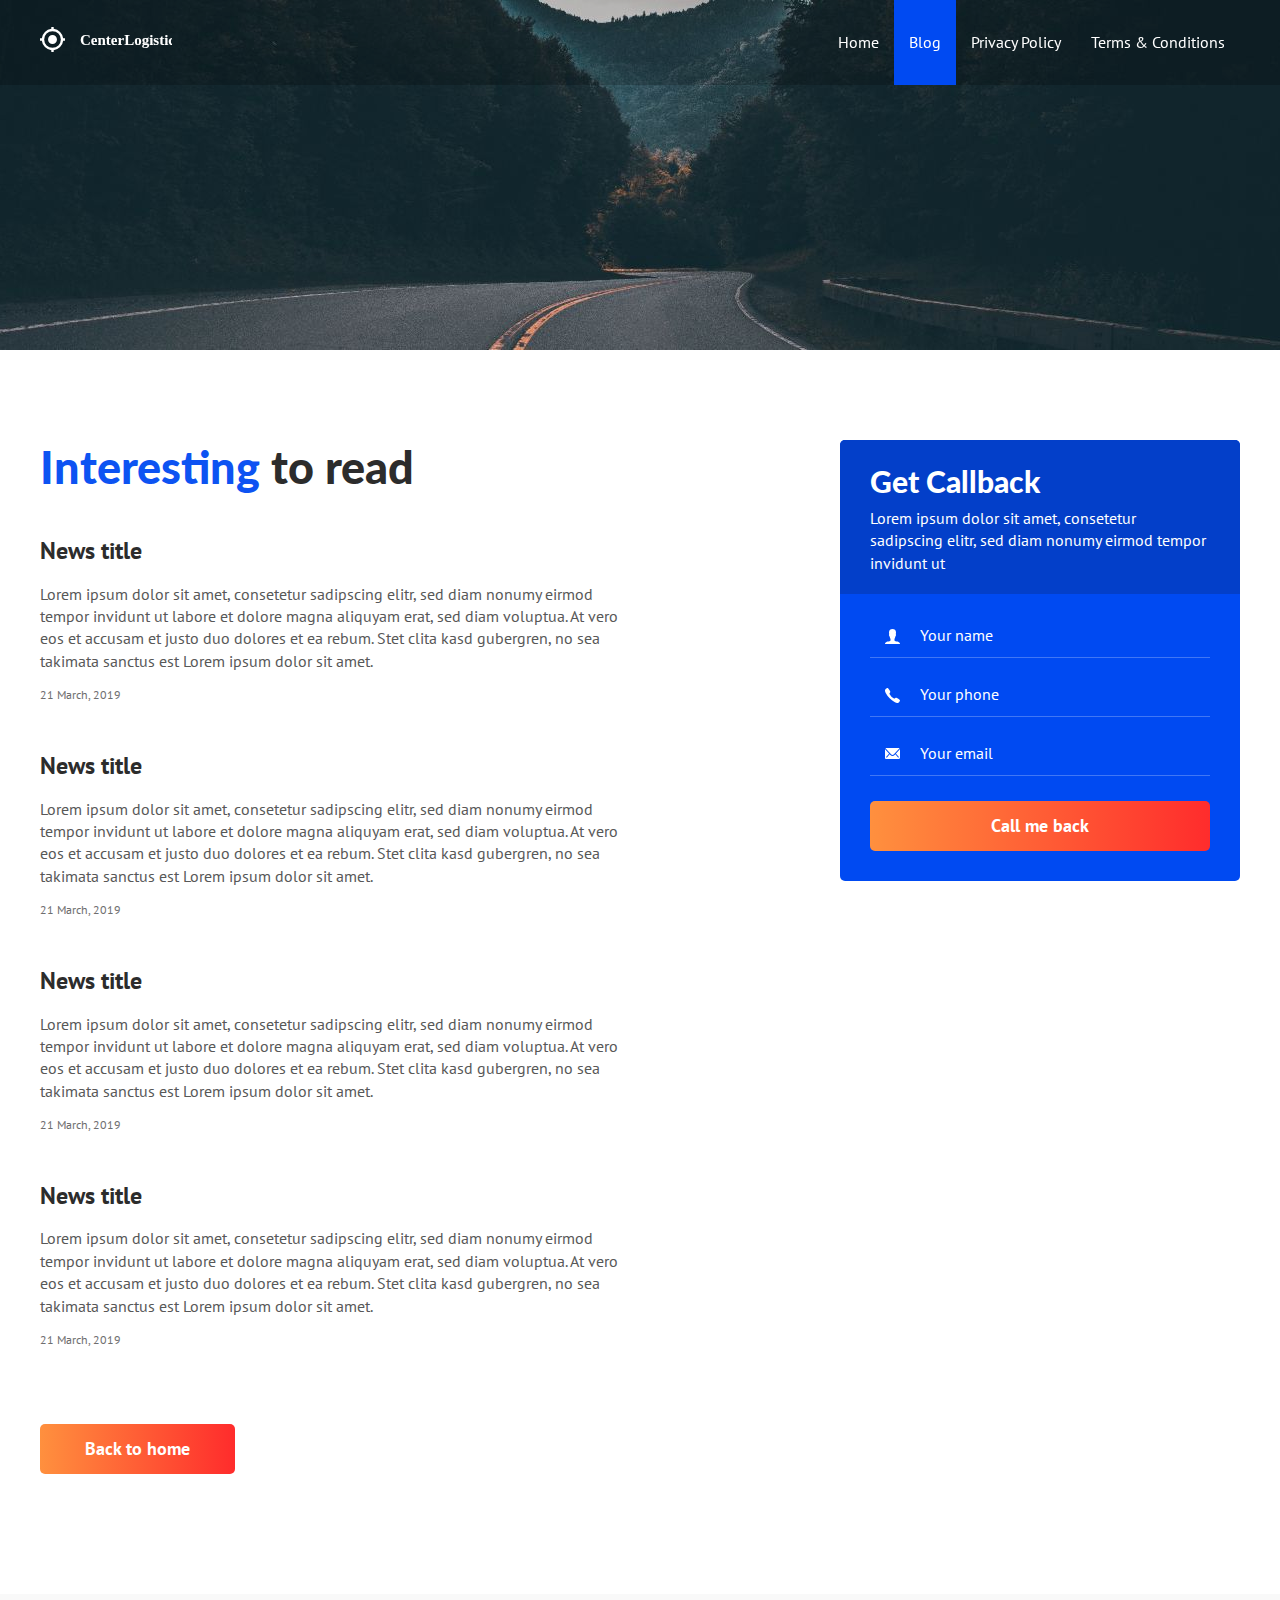
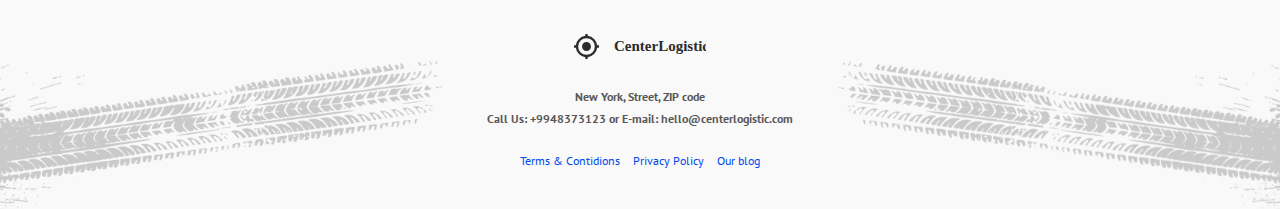
<file: blog.html>
<!DOCTYPE html>
<html lang="en">
<head>
    <meta charset="UTF-8">
    <link href="https://fonts.googleapis.com/css?family=Lato:400,700,900|PT+Sans&display=swap&subset=cyrillic" rel="stylesheet">
    <link rel="stylesheet" href="assets/css/slick.css">
    <link rel="stylesheet" href="assets/css/aos.css">
    <link rel="stylesheet" href="assets/css/style.css">
    <meta name="viewport" content="width=device-width, initial-scale=1">

    <link rel="apple-touch-icon" sizes="180x180" href="assets/images/favicons/apple-touch-icon.png">
    <link rel="icon" type="image/png" sizes="32x32" href="assets/images/favicons/favicon-32x32.png">
    <link rel="icon" type="image/png" sizes="16x16" href="assets/images/favicons/favicon-16x16.png">
    <link rel="manifest" href="assets/images/favicons/manifest.json">
    <link rel="mask-icon" href="assets/images/favicons/safari-pinned-tab.svg" color="#004AF2">
    <meta name="msapplication-TileColor" content="#004AF2">
    <meta name="theme-color" content="#004AF2">

    <title>CenterLogistic</title>
</head>
<body>

<div class="page">

    <!-- Header -->
    <header class="header" id="header">
        <div class="container">
            <div class="header__inner">
                <a href="index.html">
                    <img src="assets/images/logo.svg" alt="CenterLogistic">
                </a>

                <nav class="nav" id="nav">
                    <a class="nav__link" href="index.html">Home</a>
                    <a class="nav__link  active" href="blog.html">Blog</a>
                    <a class="nav__link" href="text.html">Privacy Policy</a>
                    <a class="nav__link" href="text2.html">Terms &amp; Conditions</a>
                </nav>

                <button class="burger" type="button" id="navToggle">
                    <img class="burger__icon" src="assets/images/burger.svg" alt="">
                </button>
            </div>
        </div>
    </header>



    <!-- Intro -->
    <div class="intro  intro--blog" id="intro"></div>


    <!-- Main -->
    <div class="section  section--last">
        <div class="container">
            <main class="main">
                <div class="main__col  main__col--left">
                    <h1 class="section__title"><span>Interesting</span> to read</h1>

                    <div class="articles  articles--column">
                        <article class="articles__item">
                            <h4 class="articles__title">
                                <a href="#">News title</a>
                            </h4>
                            <div class="articles__text">Lorem ipsum dolor sit amet, consetetur sadipscing elitr, sed diam nonumy eirmod tempor invidunt ut labore et dolore magna aliquyam erat, sed diam voluptua. At vero eos et accusam et justo duo dolores et ea rebum. Stet clita kasd gubergren, no sea takimata sanctus est Lorem ipsum dolor sit amet.</div>
                            <time class="articles__date" datetime="2019-03-21 19:00">21 March, 2019</time>
                        </article>

                        <article class="articles__item">
                            <h4 class="articles__title">
                                <a href="#">News title</a>
                            </h4>
                            <div class="articles__text">Lorem ipsum dolor sit amet, consetetur sadipscing elitr, sed diam nonumy eirmod tempor invidunt ut labore et dolore magna aliquyam erat, sed diam voluptua. At vero eos et accusam et justo duo dolores et ea rebum. Stet clita kasd gubergren, no sea takimata sanctus est Lorem ipsum dolor sit amet.</div>
                            <time class="articles__date" datetime="2019-03-21 19:00">21 March, 2019</time>
                        </article>

                        <article class="articles__item">
                            <h4 class="articles__title">
                                <a href="#">News title</a>
                            </h4>
                            <div class="articles__text">Lorem ipsum dolor sit amet, consetetur sadipscing elitr, sed diam nonumy eirmod tempor invidunt ut labore et dolore magna aliquyam erat, sed diam voluptua. At vero eos et accusam et justo duo dolores et ea rebum. Stet clita kasd gubergren, no sea takimata sanctus est Lorem ipsum dolor sit amet.</div>
                            <time class="articles__date" datetime="2019-03-21 19:00">21 March, 2019</time>
                        </article>

                        <article class="articles__item">
                            <h4 class="articles__title">
                                <a href="#">News title</a>
                            </h4>
                            <div class="articles__text">Lorem ipsum dolor sit amet, consetetur sadipscing elitr, sed diam nonumy eirmod tempor invidunt ut labore et dolore magna aliquyam erat, sed diam voluptua. At vero eos et accusam et justo duo dolores et ea rebum. Stet clita kasd gubergren, no sea takimata sanctus est Lorem ipsum dolor sit amet.</div>
                            <time class="articles__date" datetime="2019-03-21 19:00">21 March, 2019</time>
                        </article>
                    </div><!-- /.articles -->

                    <a class="btn  btn--orange" href="index.html">
                        <span>Back to home</span>
                    </a>
                </div>

                <div class="main__col  main__col--right">
                    <div class="request-form  request-form--right">
                        <div class="request-form__header">
                            <h3 class="request-form__title">Get Callback</h3>
                            <div class="request-form__text">Lorem ipsum dolor sit amet, consetetur sadipscing elitr, sed diam nonumy eirmod tempor invidunt ut</div>
                        </div>

                        <div class="request-form__content">
                            <form class="form" action="/" method="post">
                                <div class="form__group">
                                    <input class="input  input--user" type="text" placeholder="Your name">
                                </div>
                                <div class="form__group">
                                    <input class="input  input--phone" type="tel" placeholder="Your phone">
                                </div>
                                <div class="form__group">
                                    <input class="input  input--email" type="email" placeholder="Your email">
                                </div>
                                <button class="btn  btn--block  btn--orange" type="submit">
                                    <span>Call me back</span>
                                </button>
                            </form>
                        </div>
                    </div><!-- /.request-form -->
                </div>
            </main>
        </div><!-- /.container -->
    </div>


    <!-- Footer -->
    <footer class="footer">
        <div class="container">
            <img src="assets/images/logo-black.svg" alt="">
            <address class="footer__contacts">
                <p>New York, Street, ZIP code</p>
                <p>
                Call Us: <a href="tel:+9948373123">+9948373123</a> or
                E-mail: <a href="mailto:hello@centerlogistic.com">hello@centerlogistic.com</a>
                </p>
            </address>

            <nav class="footer__nav">
                <a href="text.html">Terms &amp; Contidions</a>
                <a href="text2.html">Privacy Policy</a>
                <a href="blog.html">Our blog</a>
            </nav>
        </div>
    </footer>

</div>



<!-- Javascript -->
<script src="assets/js/jquery-3.4.1.min.js"></script>
<script src="assets/js/slick.min.js"></script>
<script src="assets/js/aos.js"></script>
<script src="assets/js/app.js"></script>


</body>
</html>
</file>
<file: assets/css/style.css>
body {
    margin: 0;

    background-color: #fff;

    font-family: 'PT Sans', sans-serif;
    font-size: 16px;
    line-height: 1.4;
    color: #585858;
    -webkit-font-smoothing: antialiased;
    -moz-osx-font-smoothing: grayscale;
}

body.no-scroll,
body.show-nav {
    overflow: hidden;
}

*,
*:before,
*:after {
    box-sizing: border-box;
}

h1, h2, h3, h4, h5, h6 {
    margin: 0;
}

p {
    margin: 0 0 10px;
}

ul, ol {
    margin: 0;
    padding: 0;
    list-style: none;
}

.img {
    display: block;
    max-width: 100%;
    height: auto;
}

.text-center {
    text-align: center;
}

/* Container */
.container {
    width: 100%;
    max-width: 1230px;
    margin: 0 auto;
    padding: 0 15px;
}


/* Page */
.page {
    display: flex;
    flex-direction: column;
    min-height: 100vh;
    overflow: hidden;
}


/* Header */
.header {
    width: 100%;

    background-color: rgba(0, 0, 0, 0.2);

    position: fixed;
    top: 0;
    left: 0;
    right: 0;
    z-index: 1000;

    transition: background .2s linear;
}

.header--dark,
.body.show-nav .header {
    background-color: rgba(0, 0, 0, 0.9);
}

.header__inner {
    display: flex;
    justify-content: space-between;
    align-items: center;
    height: 85px;
}


/* Nav */

.nav {
    display: flex;
    height: 100%;
    font-size: 16px;
}

.nav__link {
    display: flex;
    align-items: center;
    padding: 0 15px;

    color: #fff;
    text-decoration: none;

    transition: background .2s linear;
}

.nav__link:not(.active):hover {
    text-decoration: underline;
}

.nav__link.active {
    background-color: #004AF2;
}



/* Burger */

.burger {
    width: 30px;
    height: 23px;
    position: relative;
    padding: 0;
    background: none;
    border: 0;
    font-size: 0;
    color: transparent;
    display: none;
}

.burger:focus {
    outline: none;
}

.burger__line {
    display: block;
    margin: 3px 0;
    width: 30px;
    height: 2px;
    background-color: #fff;

    transition: transform .4s ease-out, opacity
    .4s ease-out;
}

.burger__line:nth-child(1) {
    width: 20px;
    margin-left: auto;
    transform-origin: right;
    transition: width .4s ease-out;
} 

.burger__line:nth-child(1),
.burger__line:nth-child(3) {
    transform-origin: right;
    transition: width .4s ease-out;
}

.burger.active
.burger__line:nth-child(1),
.burger.active
.burger__line:nth-child(3) {
    width: 0;
}

.burger.active
.burger__line:nth-child(2),
.burger.active
.burger__line:nth-child(4) {
    position: absolute;
    left: 0;
    top: 50%;
    transform-origin: center;
}

.burger.active
.burger__line:nth-child(2) {
    transform: rotate(45deg);
}

.burger.active
.burger__line:nth-child(4) {
    transform: rotate(-45deg);
}

/* Intro */

.intro {
    margin-bottom: 30px;
    position: relative;
}

.intro--blog {
    height: 350px;
    background: #000 url("../images/blog-bg.jpg") no-repeat center;
    background-size: cover;
}

.intro--text {
    height: 350px;
    background: #000 url("../images/text-bg.jpg") no-repeat center;
    background-size: cover;
}

.intro__slider {
    width: 100%;
    height: 100%;
    overflow: hidden;

    background: #04222a url("../images/slider/slide-1.jpg") no-repeat center;
    background-size: cover;

    position: absolute;
    top: 0;
    left: 0;
    z-index: 1;
}

.intro__slider .slider-item {
    display: none;
}

.intro__slider.slick-initialized {
    background: #04222a;
}

.intro__slider.slick-initialized .slider-item {
    display: block;
}

.intro__slider .slick-list,
.intro__slider .slick-track {
    height: 100%;
}

.intro__slider-item {
    width: 100%;
    height: 100%;

    background-position: center;
    background-repeat: no-repeat;
    background-size: cover;
}

.intro__slider-photo {
    display: block;
    width: 100%;
    height: 100%;
    object-fit: cover;
    object-position: center;
}

.intro__slider-arrows {
    position: absolute;
    bottom: 30px;
    left: 430px;
}

.intro__slider-btn {
    width: 0;
    height: 0;
    padding: 0;
    margin: 0 3px;

    font-size: 0;
    color: transparent;
    cursor: pointer;

    background: none;
}

.intro__slider-btn:focus {
    outline: none;
}

.intro__slider-btn--prev {
    border-style: solid;
    border-width: 10px 10px 10px 0;
    border-color: transparent #fff transparent transparent;
}

.intro__slider-btn--next {
    border-style: solid;
    border-width: 10px 0 10px 10px;
    border-color: transparent transparent transparent #fff;
}

.intro__inner {
    height: 600px;
    display: flex;
    align-items: flex-end;
    justify-content: space-between;
    position: relative;
    z-index: 2;
}

.intro__text {
    margin-bottom: 45px;
    text-align: right;
}

.intro__countries {
    font-size: 16px;
    color: #fff;
}

.intro__title {
    position: relative;

    font-family: 'Lato', sans-serif;
    font-size: 110px;
    line-height: 0.9;
    color: rgba(255, 255, 255, 0.8);
    font-weight: 700;
}

.intro__title-amp {
    font-size: 170px;
    line-height: 1;
    font-weight: 900;
    color: rgba(255, 255, 255, 0.2);

    position: absolute;
    right: 0;
    top: 50%;

    transform: translateY(-50%);
}


/* Request form */
.request-form {
    width: 100%;
    max-width: 400px;
    overflow: hidden;

    background-color: #004AF2;
    border-radius: 5px;
}

.request-form--intro {
    position: relative;
    bottom: -30px;
}

.request-form--right {
    margin-left: auto;
}

.request-form__header {
    padding: 20px 30px;

    background-color: #033FC9;
}

.request-form__title {
    margin-bottom: 5px;

    font-family: 'Lato', sans-serif;
    font-size: 30px;
    font-weight: 900;
    color: #fff;
}

.request-form__text {
    font-size: 16px;
    color: #fff;
}

.request-form__content {
    padding: 30px;
}



/* Form */

.form__group {
    margin-bottom: 25px;
}

.input {
    display: block;
    width: 100%;
    padding-bottom: 12px;
    padding-left: 50px;

    background: none;
    border: none;
    border-bottom: 1px solid rgba(255, 255, 255, 0.25);
    border-radius: 0;
    appearance: none;
    box-shadow: none;

    font-family: 'PT Sans', sans-serif;
    font-size: 16px;
    color: #fff;

    transition: border-color .1s linear;
}

.input::placeholder {
    color: #fff;
}

.input:focus {
    outline: none;
    border-bottom-color: #fff;
}

.input--user {
    background: url("../images/user-icon.svg") left 15px top 5px no-repeat;
}

.input--phone {
    background: url("../images/phone-icon.svg") left 15px top 5px no-repeat;
}

.input--email {
    background: url("../images/mail-icon.svg") left 15px top 6px no-repeat;
}

.input--dark {
    color: #2C2C2C;
    border-bottom-color: #E8E8E8;
}

.input--dark::placeholder {
    color: #2C2C2C;
}

.input--dark:focus {
    border-bottom-color: #000;
}

.input--dark.input--user {
    background-image: url("../images/user-black-icon.svg");
}

.input--dark.input--email {
    background-image: url("../images/mail-black-icon.svg");
}

.input--dark.input--phone {
    background-image: url("../images/phone-black-icon.svg");
}


/* Btn */

.btn {
    display: inline-block;
    vertical-align: middle;
    padding: 15px 45px;
    position: relative;
    overflow: hidden;

    font-family: 'PT Sans', sans-serif;
    font-size: 18px;
    line-height: 1.1;
    color: #fff;
    font-weight: 700;
    text-align: center;
    cursor: pointer;
    text-decoration: none;

    background: #333;
    border: 0;
    border-radius: 5px;

    transition: background .2s linear;
}

.btn:before {
    content: "";
    display: block;
    width: 100%;
    height: 100%;

    background-color: #000;
    opacity: 0;

    position: absolute;
    top: 0;
    left: 0;
    z-index: 1;

    transition: opacity .1s linear;
}

.btn span {
    position: relative;
    z-index: 2;
}

.btn:hover:before {
    opacity: .15;
}

.btn--block {
    display: block;
    width: 100%;
}

.btn--orange {
    background-image: linear-gradient(to right, #FF903E, #FF2C2C);
}

.btn--shadow {
    box-shadow: 0 10px 15px rgba(0, 0, 0, .2);
}



/* Section */

.section {
    padding: 60px 0;
}

.section--map {
    background: url("../images/map.svg") no-repeat left 30px top 130px;
}

.section--gray {
    background-color: #F9F9F9;
}

.section--last {
    margin-bottom: 60px;
}

.section__title {
    margin-bottom: 40px;

    font-family: 'Lato', sans-serif;
    font-size: 45px;
    line-height: 1.2;
    color: #2C2C2C;
    font-weight: 900;
}

.section__title span {
    color: #0D53F2;
}


/* Services */

.services {
    display: flex;
    flex-wrap: wrap;
    padding: 30px 0 50px;
    position: relative;

    background-color: #fff;
    border-radius: 5px;
    box-shadow: 0 5px 30px rgba(0, 0, 0, .2);
}

.services__main-title {
    font-family: 'Lato', sans-serif;
    font-size: 90px;
    line-height: 1;
    color: rgba(44, 44, 44, .05);
    font-weight: 900;

    position: absolute;
    bottom: 12px;
    right: 30px;
    z-index: 1;
}

.services__item {
    display: flex;
    flex-direction: column;
    width: 25%;
    padding: 0 25px;
    margin-bottom: 30px;
    position: relative;
    z-index: 2;
}

.services__title {
    margin-bottom: 20px;

    font-family: 'Lato', sans-serif;
    font-size: 24px;
    line-height: 1.2;
    color: #2C2C2C;
    font-weight: 900;
}

.services__text {
    margin-bottom: 20px;

    font-size: 16px;
    color: #585858;
}

.services__footer {
    margin-top: auto;
}

.services__link {
    display: inline-block;
    font-size: 16px;
    color: #004AF2;
    text-decoration: none;

    transition: color .1s linear;
}

.services__link:after {
    content: "";
    display: block;
    width: 10px;
    height: 2px;
    margin-top: 5px;

    background-color: #004AF2;

    transition: width .1s linear;
}

.services__link:hover {
    color: #FF3E2F;
}

.services__link:hover:after {
    width: 100%;
    background-color: #FF3E2F;
}



/* Clients */

.clients {
    display: flex;
    margin-bottom: 60px;
}

.clients__logos {
    width: 60%;
}

.clients__reviews {
    width: 40%;
}

.clients__list {
    display: flex;
    flex-wrap: wrap;
    align-items: center;
}

.clients__list li {
    margin-right: 50px;
    margin-bottom: 40px;
}

.clients-love {
    display: inline-block;
    margin-left: 40px;
    min-height: 47px;
    padding-top: 5px;

    background: url("../images/heart.svg") no-repeat left 19px top;

    font-size: 18px;
    color: #464646;
}



/* Reviews */

.reviews {
    position: relative;
    height: 200px;

    background: url("../images/ajax-loader.gif") no-repeat center;
}

.reviews.slick-initialized {
    background: none;
    height: auto;
}

.reviews:before,
.reviews:after {
    content: "";
    display: block;
    width: 10px;
    height: 100%;

    position: absolute;
    top: 0;
    z-index: 3;
}

.reviews:before {
    left: 0;

    background-image: linear-gradient(to right, #fff, rgba(255, 255, 255, 0));
}

.reviews:after {
    right: 0;

    background-image: linear-gradient(to left, #fff, rgba(255, 255, 255, 0));
}

.reviews .slick-list {
    padding-top: 20px;
    z-index: 2;
}

.reviews .slick-dots {
    width: 100%;
    display: flex;
    justify-content: center;

    position: absolute;
    bottom: -20px;
    left: 0;
    z-index: 3;
}

.reviews .slick-dots li {
    margin: 0 5px;
}

.reviews .slick-dots li.slick-active button {
    background-color: #004AF2;
    border-color: rgba(0, 74, 242, .11);
    /*box-shadow: 0 0 0 5px rgba(0, 74, 242, .11);*/
}

.reviews .slick-dots button {
    box-sizing: content-box;
    display: block;
    width: 10px;
    height: 10px;
    padding: 0;

    background-color: #DBDBDB;
    background-clip: content-box;
    border: 5px solid transparent;
    border-radius: 50%;
    cursor: pointer;

    color: transparent;
    font-size: 0;

    transition: background-color .2s linear, border-color .2s linear;
}

.reviews .slick-dots button:focus {
    outline: none;
}

.reviews__item {
    display: none;
    padding: 0 10px;
}

.reviews__header {
    display: flex;
    align-items: center;
    margin-bottom: 30px;
    position: relative;
    z-index: 2;
}

.reviews__header:before {
    content: "";
    display: block;
    width: 92px;
    height: 126px;

    background: url("../images/lines.svg") no-repeat;

    position: absolute;
    top: -13px;
    left: 2px;
    z-index: 1;
}

.reviews__header-content {
    flex-grow: 1;
    padding-left: 20px;
    font-family: 'Lato', sans-serif;
}

.reviews__photo {
    width: 100px;
    height: 100px;
    position: relative;
    z-index: 2;

    border-radius: 50%;
    border: 5px solid #fff;
    box-shadow: 0 3px 6px rgba(0, 0, 0, .16);
}

.reviews__name {
    font-size: 18px;
    color: #2C2C2C;
    font-weight: 900;
}

.reviews__company {
    font-size: 16px;
    color: #2C2C2C;
}

.reviews__content {
    color: #585858;
    font-size: 16px;
    line-height: 1.8;
}

.reviews__content p {
    margin-bottom: 20px;
}

.reviews__content p:first-line {
    text-indent: 20px;
}



/* Benefits */
.benefits {
    display: flex;
}

.benefits__col {
    width: 50%;
}

.benefits-list {
    width: 100%;
    max-width: 370px;
    padding-left: 50px;
    position: relative;

    background-image: linear-gradient(to bottom, #fff 40%, #A5A5A5 40%);
    background-size: 2px 35px;
    background-repeat: repeat-y;
    background-position: left 12px top -4px;
}

.benefits-list:before,
.benefits-list:after {
    content: "";
    display: block;
    width: 26px;
    height: 36px;

    background-color: #fff;
    background-repeat: no-repeat;

    position: absolute;
    left: 0;
    z-index: 1;
}

.benefits-list:before {
    background-image: url("../images/pin-start.svg");

    top: -5px;
}

.benefits-list:after {
    background-image: url("../images/pin-end.svg");

    bottom: -4px;
}

.benefits-list__item:not(:last-child) {
    margin-bottom: 35px;
}

.benefits-list__title {
    margin-bottom: 12px;

    font-family: 'Lato', sans-serif;
    font-size: 21px;
    line-height: 1.2;
    color: #2C2C2C;
    font-weight: 900;
}

.benefits-list__text {
    font-size: 16px;
    color: #585858;
}




/* Team */

.team {
    display: flex;
    flex-wrap: wrap;
    margin: 0 -15px;
}

.team__col {
    width: 33.33333%;
    padding: 0 15px;
    margin-bottom: 30px;
}

.team__photo {
    margin-bottom: 13px;

    box-shadow: 10px 5px 13px rgba(0, 0, 0, .16);
}

.team__name {
    margin-bottom: 5px;

    font-family: 'Lato', sans-serif;
    color: #2C2C2C;
    font-size: 18px;
    line-height: 1.2;
    font-weight: 900;
}

.team__prof {
    margin-bottom: 11px;

    font-size: 16px;
    color: #585858;
}

.team__contacts {
    font-size: 14px;
    line-height: 1.2;
    color: #585858;
}

.team__contacts li {
    margin-bottom: 9px;
}

.team__contacts a {
    color: inherit;
    text-decoration: none;
}

.team__contacts a:hover {
    text-decoration: underline;
}

.team__contacts-icon {
    width: 16px;
    height: auto;
    margin-right: 7px;
}




/* Mission */

.mission-title {
    font-family: 'Lato', sans-serif;
    font-size: 90px;
    line-height: 1;
    font-weight: 900;
    text-align: center;
    text-transform: uppercase;
    color: rgba(0, 0, 0, .05);
}

.mission {
    padding: 60px 30px;
    margin-bottom: 30px;
    position: relative;
    margin-top: -23px;

    background-color: #fff;
    border-radius: 5px;
    box-shadow: 0 5px 30px rgba(0, 0, 0, .16);

    font-family: 'Lato', sans-serif;
    text-align: center;
}

.mission:before,
.mission:after {
    content: "";
    display: block;
    width: 41.66666%;
    height: 2px;

    position: absolute;
    bottom: 0;
    z-index: 1;
}

.mission:before {
    background-color: #004AF2;
    right: 50%;
}

.mission:after {
    background-color: #FC2C2B;
    left: 50%;
}

.mission__title {
    margin-bottom: 5px;

    font-size: 30px;
    line-height: 1.2;
    font-weight: 700;
    color: #004AF2;
}

.mission__subtitle {
    font-size: 21px;
    color: #585858;
}




/* Articles */
.articles {
    display: flex;
    justify-content: space-between;
    margin: 0 -15px 30px;
}

.articles--column {
    flex-direction: column;
    margin-bottom: 75px;
}

.articles--column .articles__item {
    max-width: none;
    margin-bottom: 45px;
}

.articles--column .articles__item:last-child {
    margin-bottom: 0;
}

.articles__item {
    width: 100%;
    max-width: 500px;
    margin-bottom: 20px;
    padding: 0 15px;
}

.articles__title {
    margin-bottom: 15px;

    font-size: 24px;
    font-weight: 700;
    color: #2C2C2C;
}

.articles__title a {
    color: inherit;
    text-decoration: none;
}

.articles__title a:hover {
    text-decoration: underline;
}

.articles__text {
    margin-bottom: 15px;

    font-size: 16px;
    color: #585858;
}

.articles__date {
    display: block;

    font-size: 12px;
    color: #6E6E6E;
}


/* Footer */

.footer {
    padding: 40px 0;
    margin-top: auto;

    background-color: #F9F9F9;
    background-image:
        url("../images/tire-left.svg"),
        url("../images/tire-right.svg");
    background-repeat: no-repeat;
    background-position:
        left -50px bottom -80px,
        right -50px bottom -80px;

    text-align: center;
}

.footer__contacts {
    margin: 25px 0;

    font-size: 12px;
    font-weight: 700;
    text-align: center;
    color: #585858;
    font-style: normal;
}

.footer__contacts p {
    margin: 0 0 5px;
}

.footer__contacts a {
    color: inherit;
    text-decoration: none;
}

.footer__contacts a:hover {
    text-decoration: underline;
}

.footer__nav {
    font-size: 12px;
}

.footer__nav a {
    margin: 0 5px;

    color: #004AF2;
    text-decoration: none;
}

.footer__nav a:hover {
    text-decoration: underline;
}





/* Modal */

.modal {
    display: none;
    width: 100%;
    height: 100%;
    padding: 30px 15px;
    overflow-y: auto;

    background-color: rgba(0, 0, 0, .9);

    position: fixed;
    top: 0;
    left: 0;
    z-index: 2000;
}

.modal.show {
    display: block;
}

.modal__inner {
    display: flex;
    justify-content: center;
    align-items: center;
    min-height: 100%;
}

.modal__content {
    width: 100%;
    max-width: 400px;
    padding: 25px;
    position: relative;

    background-color: #fff;
    opacity: 0;

    transform: scale(0.5);
    transition: transform .2s ease-out, opacity .2s ease-out;
}

.modal__header {
    margin-bottom: 25px;

    text-align: center;
}

.modal__icon {
    margin-bottom: 10px;
}

.modal__title {
    margin-bottom: 10px;

    font-family: 'Lato', sans-serif;
    font-size: 24px;
    color: #004AF2;
    font-weight: 900;
    line-height: 1.2;
}

.modal__text {
    font-size: 16px;
    color: #2C2C2C;
}

.modal__footer {
    margin-top: 25px;
    padding-top: 25px;

    border-top: 1px solid #E8E8E8;

    text-align: center;
}

.modal__footer-title {
    margin-bottom: 10px;

    font-family: 'Lato', sans-serif;
    font-size: 18px;
    font-weight: 900;
    color: #2C2C2C;
}

.modal__contacts {
    font-size: 14px;
    color: #2C2C2C;
    font-style: normal;
}

.modal__contacts p {
    margin-bottom: 3px;
}

.modal__contacts a {
    color: inherit;
    text-decoration: none;
}

.modal__contacts a:hover {
    text-decoration: underline;
}

.modal__close {
    width: 20px;
    height: 20px;
    padding: 0;

    background: none;
    border: none;
    cursor: pointer;

    position: absolute;
    top: -20px;
    right: -30px;
    z-index: 1;

    transition: transform .2s linear;
}

.modal__close:focus {
    outline: none;
}

.modal__close:hover {
    transform: rotate(90deg);
}

.modal__close img {
    display: block;
}



/* Main */

.main {
    display: flex;
    margin: 0 -15px;
}

.main__col {
    width: 50%;
    padding: 0 15px;
}



/* Text */

.text {
    max-width: 890px;
    margin-bottom: 50px;

    font-size: 18px;
    line-height: 1.5;
    color: #585858;
}

.text p {
    margin-bottom: 20px;
}

.text h2,
.text h3,
.text h4,
.text h5,
.text h6 {
    margin-bottom: 20px;

    font-weight: 700;
    color: #2C2C2C;
}

.text h2 {
    font-size: 27px;
}

.text h3 {
    font-size: 24px;
}

.text h4 {
    font-size: 21px;
}

.text h5 {
    font-size: 18px;
}

.text h6 {
    font-size: 16px;
}

.text ul,
.text ol {
    margin-bottom: 20px;
}

.text ol {
    list-style: decimal;
    list-style-position: inside;
}

.text hr {
    display: block;
    width: 100%;
    height: 1px;
    margin: 40px 0;

    border: 0;
    background-color: #d1d1d1;
}

.text img {
    display: block;
    max-width: 100%;
    height: auto;
}

.text a {
    color: #0D53F2;
    text-decoration: none;
}

.text a:hover {
    text-decoration: underline;
}







/* Media Queries */

@media (max-width: 991px) {


    /* Intro */
    .intro__title {
        font-size: 90px;
    }

    .intro__title-amp {
        font-size: 120px;

        right: auto;
        left: 50%;
        transform: translate3d(-50%, -50%, 0);
    }

    .intro--blog,
    .intro--text {
        height: 250px;
    }

    .intro__slider-arrows {
        display: none;
    }

    /* Section */
    .section__title {
        text-align: center;
    }

    .section--map {
        background-position: center top 130px;
    }


    /* Services */
    .services__item {
        width: 50%;
    }


    /* Clients */
    .clients {
        flex-direction: column;
        margin-bottom: 60px;
    }

    .clients__logos,
    .clients__reviews {
        width: 100%;
    }

    .clients__logos {
        margin-bottom: 50px;
    }

    .clients__list {
        justify-content: center;
    }

    .clients__list li {
        max-width: 130px;
    }


    /* Footer */
    .footer {
        background-size: 330px auto;
        background-position: left -30px bottom -30px,
        right -30px bottom -30px;
    }


    .main__col--left {
        width: 55%;
    }

    .main__col--right {
        width: 45%;
    }
}


@media (max-width: 767px) {

    /* Header */
    .header__inner {
        height: 50px;
    }


    /* Nav */
    .nav {
        width: 100%;
        min-height: calc(100vh - 50px);
        overflow: auto;
        flex-direction: column;
        padding-top: 9px;

        background-color: rgba(0, 0, 0, .85);

        position: absolute;
        top: 100%;
        left: 0;
        right: 0;
        z-index: 1;

        transform: translateX(100%);
        transition: transform .3s ease-out;
    }

    .nav.show {
        transform: translateX(0);

    }

    .nav__link {
        display: block;
        padding: 10px 15px;
        text-align: right;
    }

    .burger {
        display: block;
    }


    /* Intro */
    .intro {
        margin-bottom: 0;
    }

    .intro__inner {
        flex-direction: column;
        align-items: center;
        height: auto;
        padding-top: 75px;
        padding-bottom: 25px;
    }

    .intro__text {
        order: 1;
        width: 100%;
        margin-bottom: 25px;

        text-align: center;
    }

    .intro__title {
        font-size: 70px;
    }

    .intro__title-amp {
        font-size: 100px;
    }

    /* Request form */
    .request-form--intro {
        order: 2;
        position: static;
    }

    /* Benefits */
    .benefits {
        flex-direction: column;
        max-width: 600px;
        margin: 0 auto;
    }

    .benefits__col {
        width: 100%;
    }

    .benefits-list {
        margin-bottom: 30px;
        max-width: none;
    }


    /* Team */
    .team {
        flex-direction: column;
    }

    .team__col {
        width: 100%;
    }

    .team__col:last-child {
        margin-bottom: 0;
    }

    .team__item {
        max-width: 370px;
        margin: 0 auto;
    }

    /* Mission */
    .mission-title {
        font-size: 70px;
    }

    .mission {
        padding: 40px 20px;
        margin-top: -16px;
    }

    .mission__title {
        font-size: 24px;
    }

    .mission__subtitle {
        font-size: 18px;
    }



    /* Articles */
    .articles {
       flex-wrap: wrap;
    }

    .articles__item {
        max-width: none;
    }



    /* Footer */
    .footer {
        background-size: 250px auto;
        background-position: left -20px bottom -30px,
        right -20px bottom -30px;
    }


    /* Main */
    .main {
        flex-direction: column;
    }

    .main__col {
        width: 100%;
    }


    /* Request form */
    .request-form--right {
        display: none;
    }


    /* Articles */
    .articles--column {
        margin-bottom: 30px;
    }
}



@media (max-width: 575px) {
    .intro__title {
        font-size: 60px;
    }

    .intro__title-amp {
        font-size: 90px;
    }


    /* Services */
    .services {
        padding-top: 50px;
        padding-bottom: 10px;
    }

    .services__main-title {
        width: 100%;

        font-size: 60px;
        text-align: center;

        bottom: auto;
        right: auto;
        top: 10px;
    }

    .services__item {
        width: 100%;
    }


    /* Section */
    .section {
        padding: 30px 0;
    }

    .section--last {
        margin-bottom: 30px;
    }

    .section__title {
        font-size: 35px;
    }



    /* Request form */
    .request-form__header,
    .request-form__content {
        padding: 20px;
    }

    .request-form__title {
        font-size: 25px;
    }


    /* Clients */
    .clients__list {
        margin: 0 -15px;
    }

    .clients__list li {
        max-width: none;
        width: 33.33333%;
        margin-right: 0;
        padding: 0 15px;
    }

    .clients__list-logo {
        margin: 0 auto;
    }

    .clients-love {
        display: block;
        margin-left: 0;
        margin-top: 20px;
    }



    /* Mission */
    .mission-title {
        font-size: 40px;
    }

    .mission {
        padding: 30px 20px;
        margin-top: -10px;
    }

    .mission__title {
        font-size: 20px;
    }

    .mission__subtitle {
        font-size: 16px;
    }


    /* Footer */
    .footer {
        background-position: left -120px bottom -80px,
        right -120px bottom -80px;
    }


    /* Modal */
    .modal__close {
        right: 0;
        top: -30px;
    }
}




@media (max-width: 320px) {
    .intro__title {
        font-size: 40px;
    }

    .intro__title-amp {
        font-size: 50px;
    }
}
</file>
